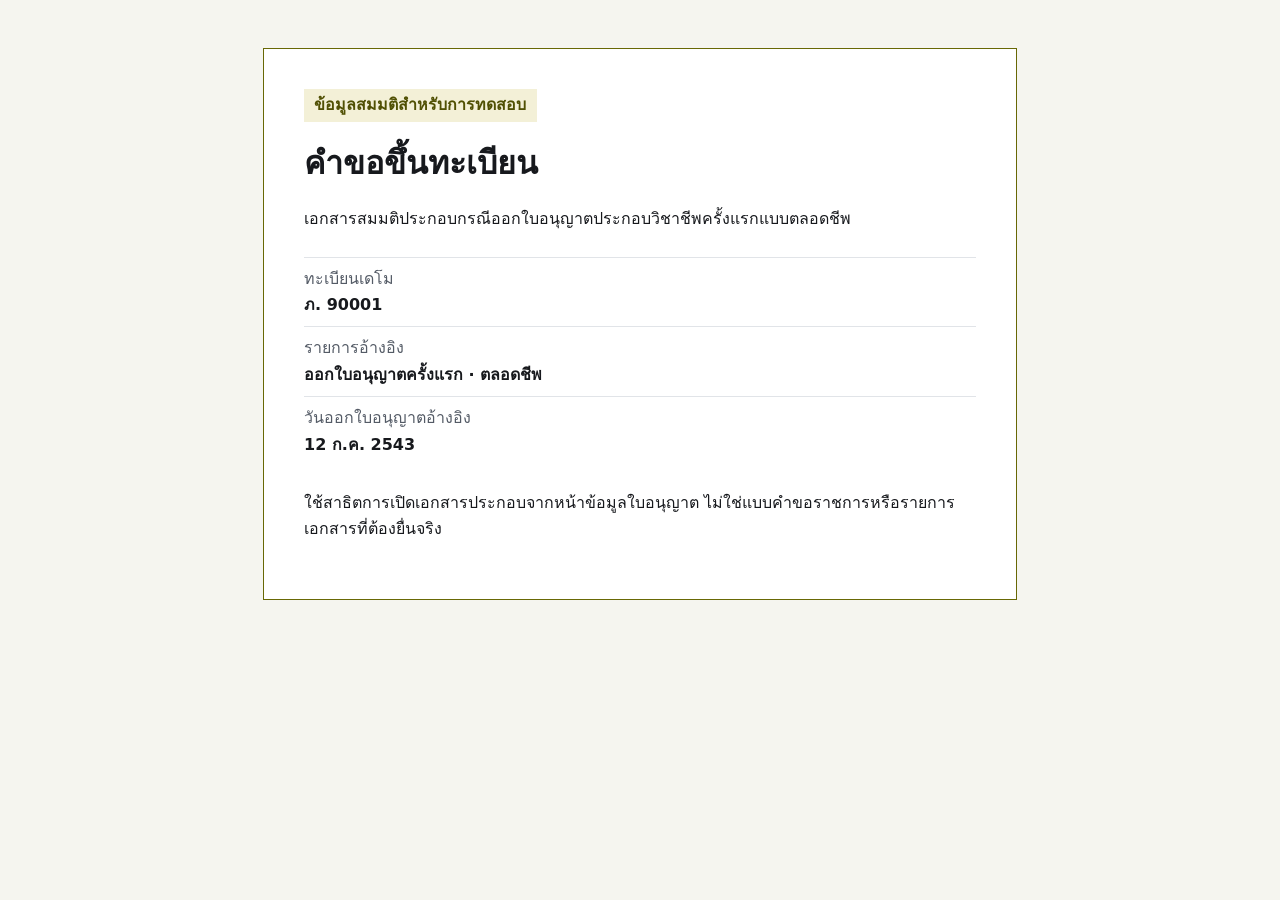
<file: demo-documents/demo-registration-90001.html>
<!doctype html>
<html lang="th">
<head>
  <meta charset="utf-8">
  <meta name="viewport" content="width=device-width, initial-scale=1">
  <title>คำขอขึ้นทะเบียน · 90001</title>
  <link rel="stylesheet" href="style.css">
</head>
<body>
  <main>
    <p class="mark">ข้อมูลสมมติสำหรับการทดสอบ</p>
    <h1>คำขอขึ้นทะเบียน</h1>
    <p>เอกสารสมมติประกอบกรณีออกใบอนุญาตประกอบวิชาชีพครั้งแรกแบบตลอดชีพ</p>
    <dl>
      <div><dt>ทะเบียนเดโม</dt><dd>ภ. 90001</dd></div>
      <div><dt>รายการอ้างอิง</dt><dd>ออกใบอนุญาตครั้งแรก · ตลอดชีพ</dd></div>
      <div><dt>วันออกใบอนุญาตอ้างอิง</dt><dd>12 ก.ค. 2543</dd></div>
    </dl>
    <p>ใช้สาธิตการเปิดเอกสารประกอบจากหน้าข้อมูลใบอนุญาต ไม่ใช่แบบคำขอราชการหรือรายการเอกสารที่ต้องยื่นจริง</p>
  </main>
</body>
</html>
</file>
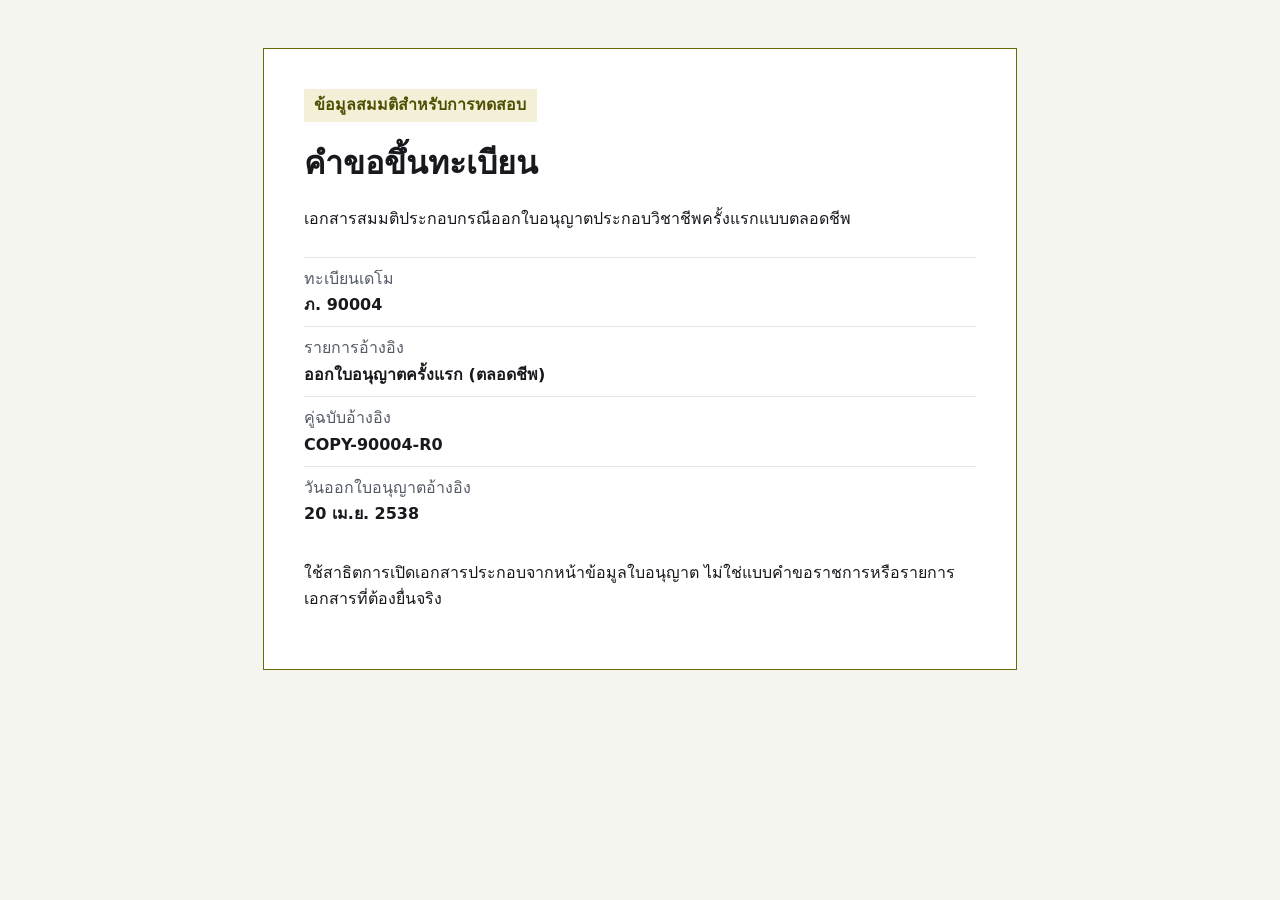
<file: demo-documents/demo-registration-90004.html>
<!doctype html>
<html lang="th">
<head>
  <meta charset="utf-8">
  <meta name="viewport" content="width=device-width, initial-scale=1">
  <title>คำขอขึ้นทะเบียน 90004</title>
  <link rel="stylesheet" href="style.css">
</head>
<body>
  <main>
    <p class="mark">ข้อมูลสมมติสำหรับการทดสอบ</p>
    <h1>คำขอขึ้นทะเบียน</h1>
    <p>เอกสารสมมติประกอบกรณีออกใบอนุญาตประกอบวิชาชีพครั้งแรกแบบตลอดชีพ</p>
    <dl>
      <div><dt>ทะเบียนเดโม</dt><dd>ภ. 90004</dd></div>
      <div><dt>รายการอ้างอิง</dt><dd>ออกใบอนุญาตครั้งแรก (ตลอดชีพ)</dd></div>
      <div><dt>คู่ฉบับอ้างอิง</dt><dd>COPY-90004-R0</dd></div>
      <div><dt>วันออกใบอนุญาตอ้างอิง</dt><dd>20 เม.ย. 2538</dd></div>
    </dl>
    <p>ใช้สาธิตการเปิดเอกสารประกอบจากหน้าข้อมูลใบอนุญาต ไม่ใช่แบบคำขอราชการหรือรายการเอกสารที่ต้องยื่นจริง</p>
  </main>
</body>
</html>
</file>
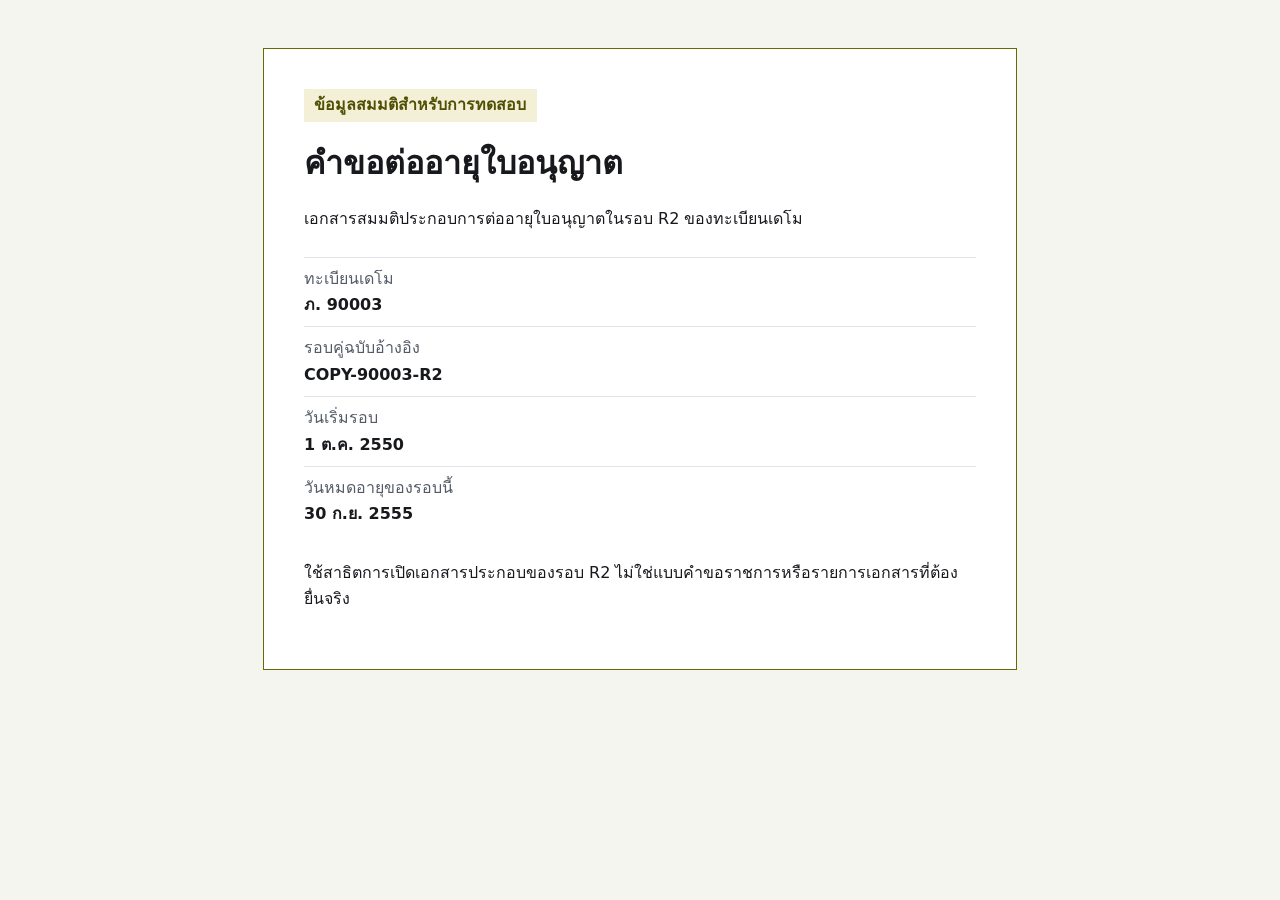
<file: demo-documents/demo-renewal-90003-r2.html>
<!doctype html>
<html lang="th">
<head>
  <meta charset="utf-8">
  <meta name="viewport" content="width=device-width, initial-scale=1">
  <title>คำขอต่ออายุ 90003 R2</title>
  <link rel="stylesheet" href="style.css">
</head>
<body>
  <main>
    <p class="mark">ข้อมูลสมมติสำหรับการทดสอบ</p>
    <h1>คำขอต่ออายุใบอนุญาต</h1>
    <p>เอกสารสมมติประกอบการต่ออายุใบอนุญาตในรอบ R2 ของทะเบียนเดโม</p>
    <dl>
      <div><dt>ทะเบียนเดโม</dt><dd>ภ. 90003</dd></div>
      <div><dt>รอบคู่ฉบับอ้างอิง</dt><dd>COPY-90003-R2</dd></div>
      <div><dt>วันเริ่มรอบ</dt><dd>1 ต.ค. 2550</dd></div>
      <div><dt>วันหมดอายุของรอบนี้</dt><dd>30 ก.ย. 2555</dd></div>
    </dl>
    <p>ใช้สาธิตการเปิดเอกสารประกอบของรอบ R2 ไม่ใช่แบบคำขอราชการหรือรายการเอกสารที่ต้องยื่นจริง</p>
  </main>
</body>
</html>
</file>
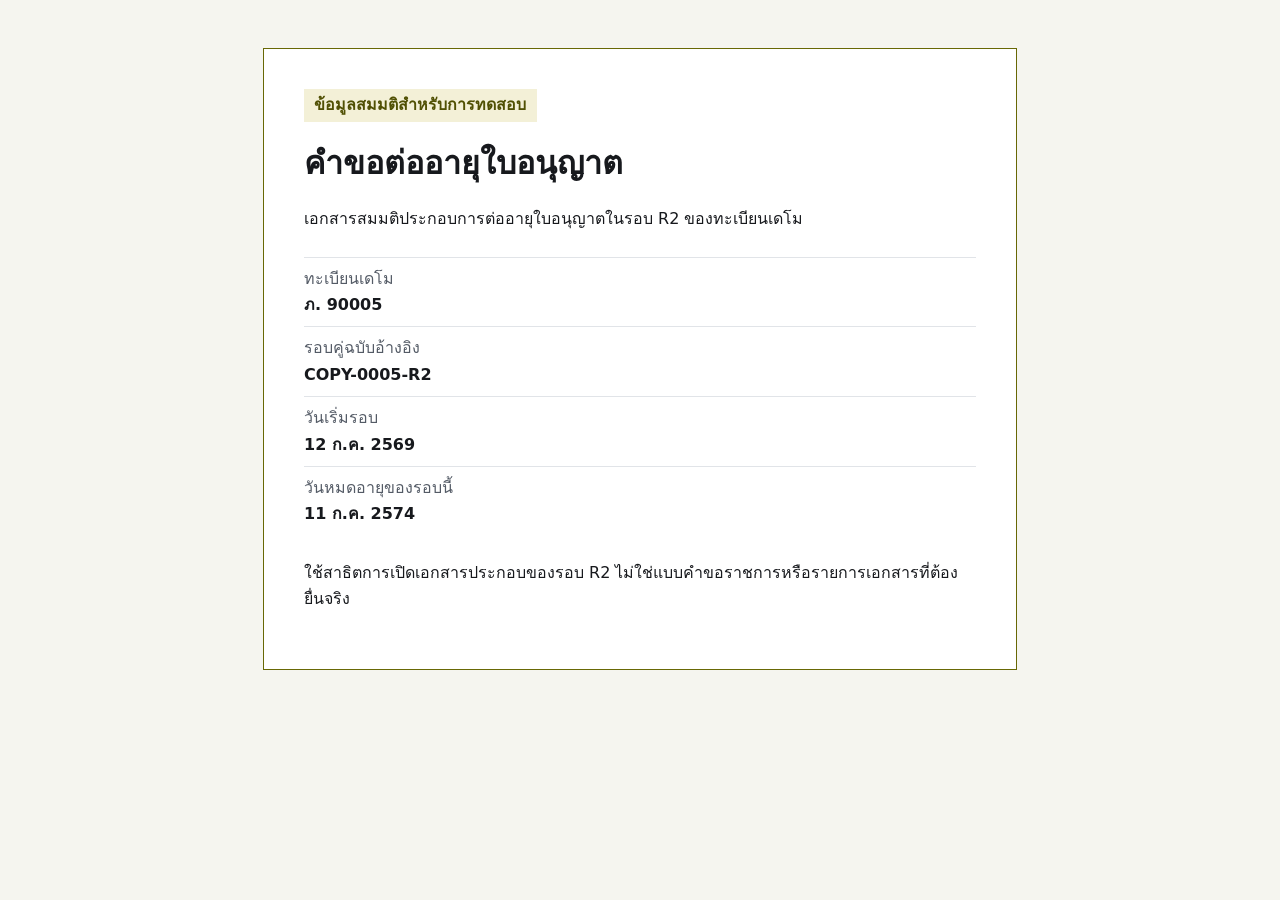
<file: demo-documents/demo-renewal-90005-r2.html>
<!doctype html>
<html lang="th">
<head>
  <meta charset="utf-8">
  <meta name="viewport" content="width=device-width, initial-scale=1">
  <title>คำขอต่ออายุ · 90005 · R2</title>
  <link rel="stylesheet" href="style.css">
</head>
<body>
  <main>
    <p class="mark">ข้อมูลสมมติสำหรับการทดสอบ</p>
    <h1>คำขอต่ออายุใบอนุญาต</h1>
    <p>เอกสารสมมติประกอบการต่ออายุใบอนุญาตในรอบ R2 ของทะเบียนเดโม</p>
    <dl>
      <div><dt>ทะเบียนเดโม</dt><dd>ภ. 90005</dd></div>
      <div><dt>รอบคู่ฉบับอ้างอิง</dt><dd>COPY-0005-R2</dd></div>
      <div><dt>วันเริ่มรอบ</dt><dd>12 ก.ค. 2569</dd></div>
      <div><dt>วันหมดอายุของรอบนี้</dt><dd>11 ก.ค. 2574</dd></div>
    </dl>
    <p>ใช้สาธิตการเปิดเอกสารประกอบของรอบ R2 ไม่ใช่แบบคำขอราชการหรือรายการเอกสารที่ต้องยื่นจริง</p>
  </main>
</body>
</html>
</file>
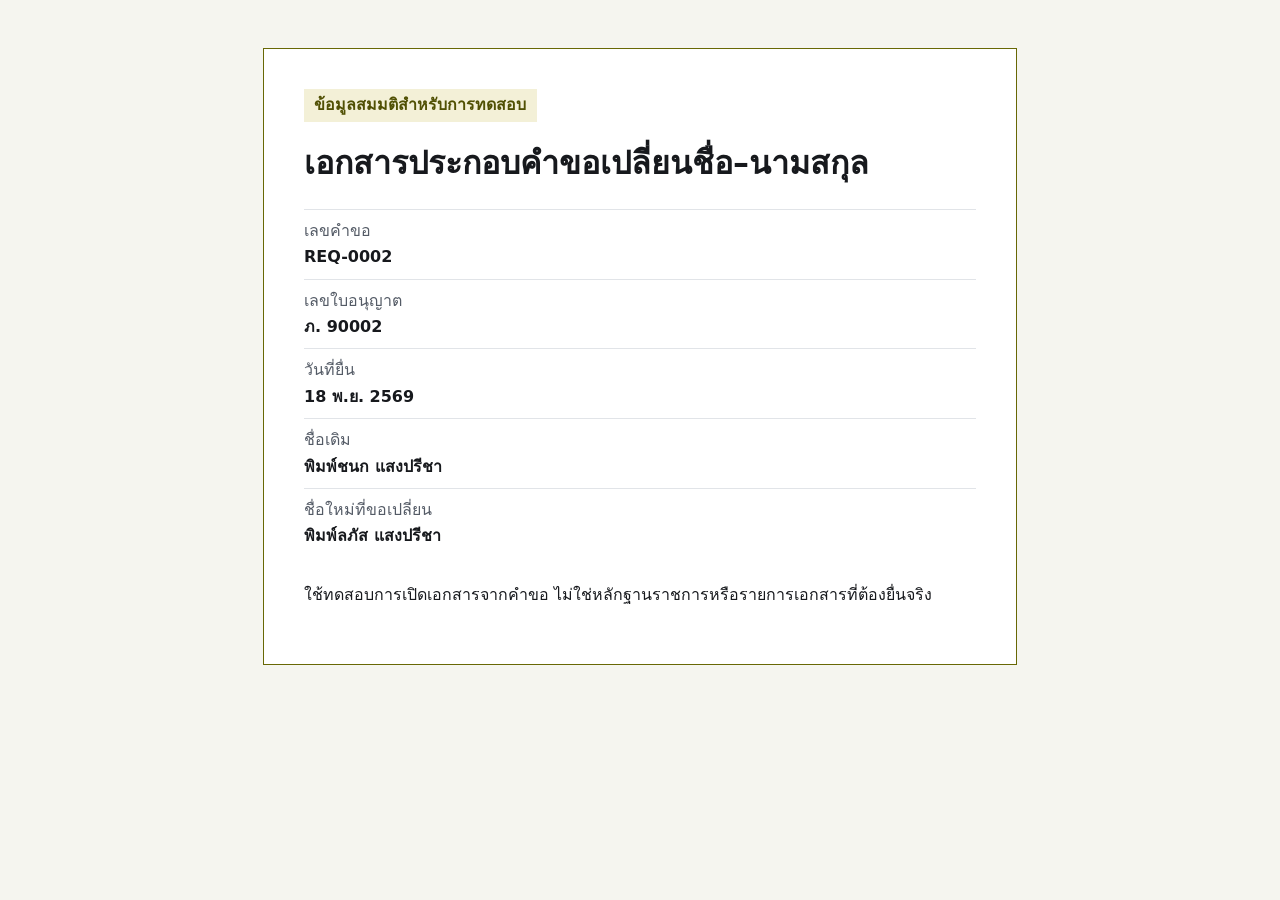
<file: demo-documents/request-name-change-0002.html>
<!doctype html>
<html lang="th">
<head>
  <meta charset="utf-8">
  <meta name="viewport" content="width=device-width, initial-scale=1">
  <title>เอกสารประกอบคำขอเปลี่ยนชื่อ–นามสกุล REQ-0002</title>
  <link rel="stylesheet" href="style.css">
</head>
<body>
  <main>
    <p class="mark">ข้อมูลสมมติสำหรับการทดสอบ</p>
    <h1>เอกสารประกอบคำขอเปลี่ยนชื่อ–นามสกุล</h1>
    <dl>
      <div><dt>เลขคำขอ</dt><dd>REQ-0002</dd></div>
      <div><dt>เลขใบอนุญาต</dt><dd>ภ. 90002</dd></div>
      <div><dt>วันที่ยื่น</dt><dd>18 พ.ย. 2569</dd></div>
      <div><dt>ชื่อเดิม</dt><dd>พิมพ์ชนก แสงปรีชา</dd></div>
      <div><dt>ชื่อใหม่ที่ขอเปลี่ยน</dt><dd>พิมพ์ลภัส แสงปรีชา</dd></div>
    </dl>
    <p>ใช้ทดสอบการเปิดเอกสารจากคำขอ ไม่ใช่หลักฐานราชการหรือรายการเอกสารที่ต้องยื่นจริง</p>
  </main>
</body>
</html>
</file>
<file: demo-documents/style.css>
:root { font-family: system-ui, sans-serif; color: #17191d; background: #f5f5ef; line-height: 1.65; }
body { margin: 0; padding: clamp(1rem, 5vw, 3rem); }
main { max-width: 42rem; margin: auto; padding: clamp(1rem, 5vw, 2.5rem); background: white; border: 1px solid #686805; }
.mark { display: inline-block; margin: 0; padding: .2rem .65rem; background: #f3f0d7; color: #505004; font-weight: bold; }
h1 { line-height: 1.3; }
dl { margin-block: 1.5rem; }
dl > div { padding: .5rem 0; border-top: 1px solid #e1e4e8; }
dt { color: #545b66; }
dd { margin: 0; font-weight: 600; overflow-wrap: anywhere; }
</file>
